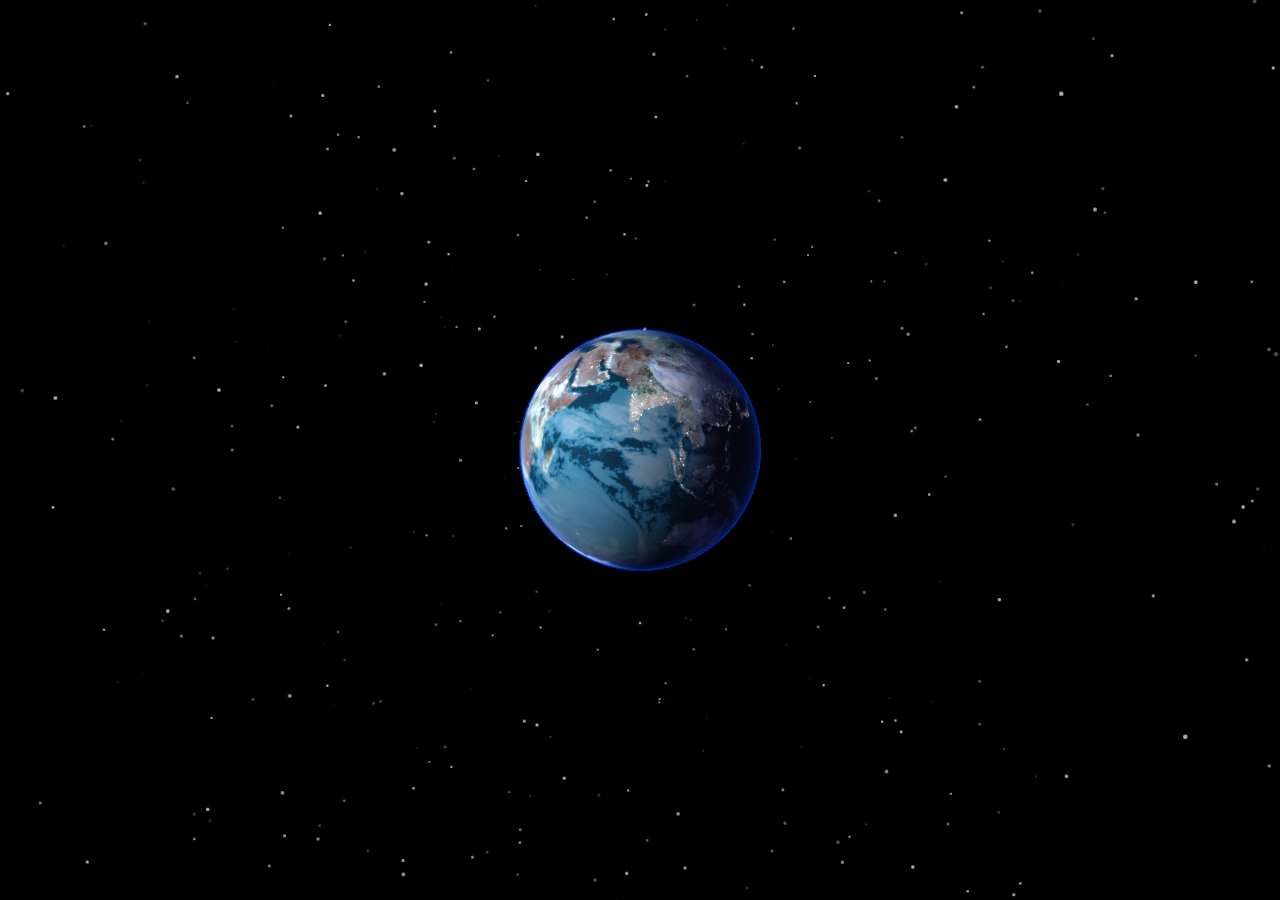
<file: earth3D/index.html>
<!DOCTYPE html>
<html lang="en">
  <head>
    <meta charset="UTF-8" />
    <meta name="viewport" content="width=device-width, initial-scale=1.0" />
    <title>Earth From Space</title>
    <style>
      body {
        margin: 0;
      }
    </style>
    <script type="module" crossorigin src="/earth3D/assets/index-BjuN_ic6.js"></script>
  </head>
  <body>
  </body>
</html>
</file>
